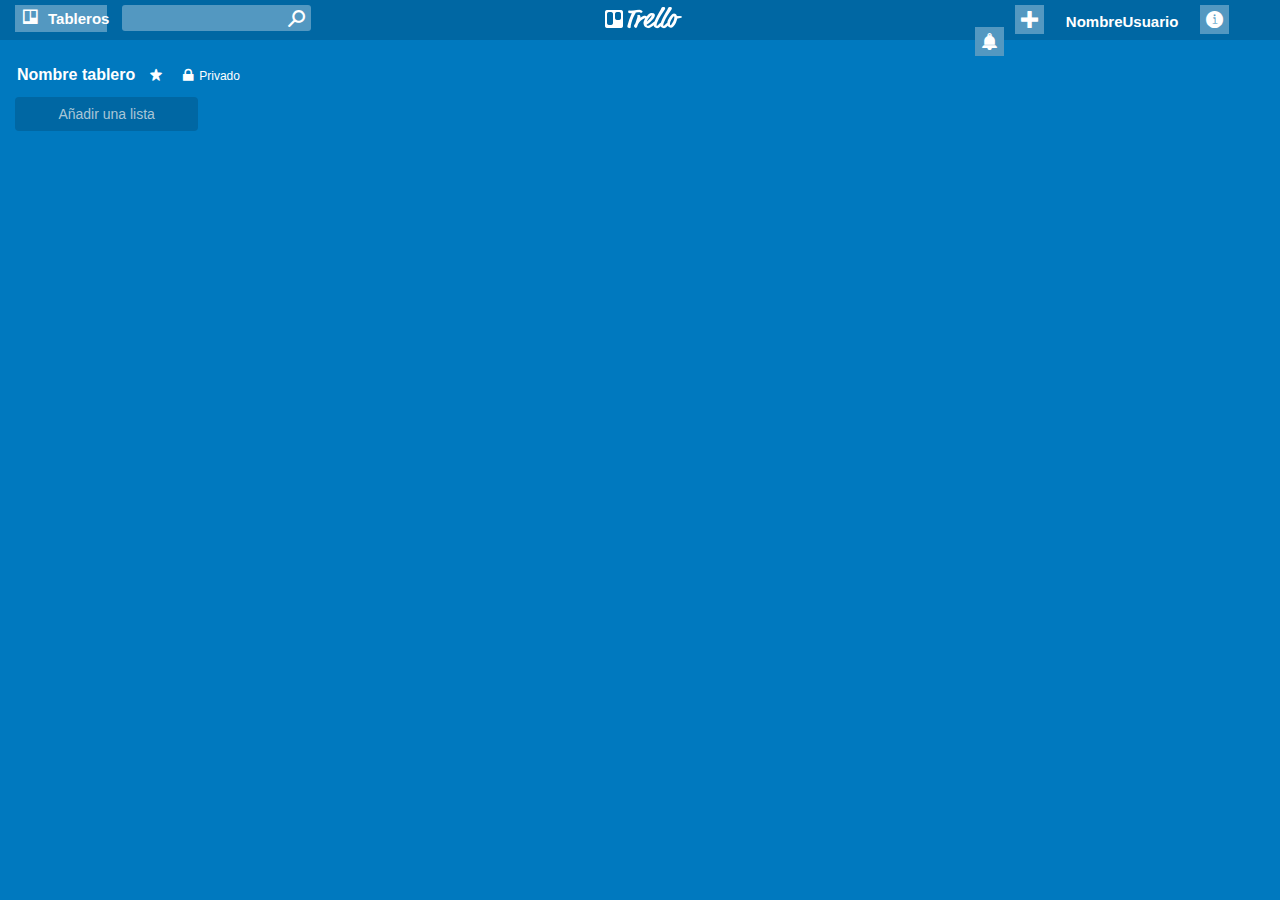
<file: index.html>
<!DOCTYPE html>
<html lang="en">
<head>
	<meta charset="UTF-8">
	<title>Trello</title>
	<meta http-equiv="X-UA-Compatible" content="IE=edge">
	<meta name="viewport" content="width=device-width, initial-scale=1">
	<link rel="shortcut icon" href="img/favicon.ico">
	<link rel="stylesheet" type="text/css" href="fonts/style.css"/>
	<link rel="stylesheet" type="text/css" href="css/bootstrap.css">
	<link rel="stylesheet" type="text/css" href="css/main.css">
</head>
<body>
	<header class="container-fluid fondo">
		<div class="row titulo">
			<div class="col-xs-6 col-sm-6 col-md-6 col-lg-1 tabla">
				<button class="botonTableros"><span class="icon-trello"></span>Tableros</button>
			</div>
			<div class="col-xs-6 col-sm-6 col-md-6 col-lg-4">
				<input type="text" name="search" class="buscador"><span class="icon-search"></span>
			</div>
			<div class="col-xs-0 col-sm-0 col-md-0 col-lg-2">
				<img class="imgtrello img-responsive" alt="Logo de Trello" src="img/trellologo.png">
			</div>
			<div class="col-xs-0 col-sm-0 col-md-0 col-lg-2"></div>
			<div class="col-xs-12 col-sm-12 col-md-12 col-lg-3 topIconos">
				<span class="icon-plus iconosDerecha extremo"></span>
				<button class="botonUsuario">NombreUsuario</button>
				<span class="icon-info iconosDerecha"></span>
				<span class="icon-alarm iconosDerecha"></span>
			</div>
		</div>
		<div class="row">
			<div class="col-xs-12 col-sm-12 col-md-12 col-lg-12 marginTablero">
				<p class="tablero">Nombre tablero<span class="icon-star"></span><p class="privado"><span class="icon-locked"></span>Privado</p></p>
			</div>
		</div>
	</header>
	<section class="container-fluid backcolor">
		<div class="row" id="todasLasListas">
			<div id="contenedorTodo"></div>
			<div class="col-xs-12 col-sm-12 col-md-12 col-lg-2 borrarCol">
				<button type="button" onclick="trello()" class="btn btn-info botonPrimero">Añadir una lista</button>
			</div>
		</div>
	</section>
	<script type='text/javascript' src='js/jquery-3.1.1.min.js'></script>
	<script type="text/javascript" src="js/main.js"></script>
</body>
</html>
</file>
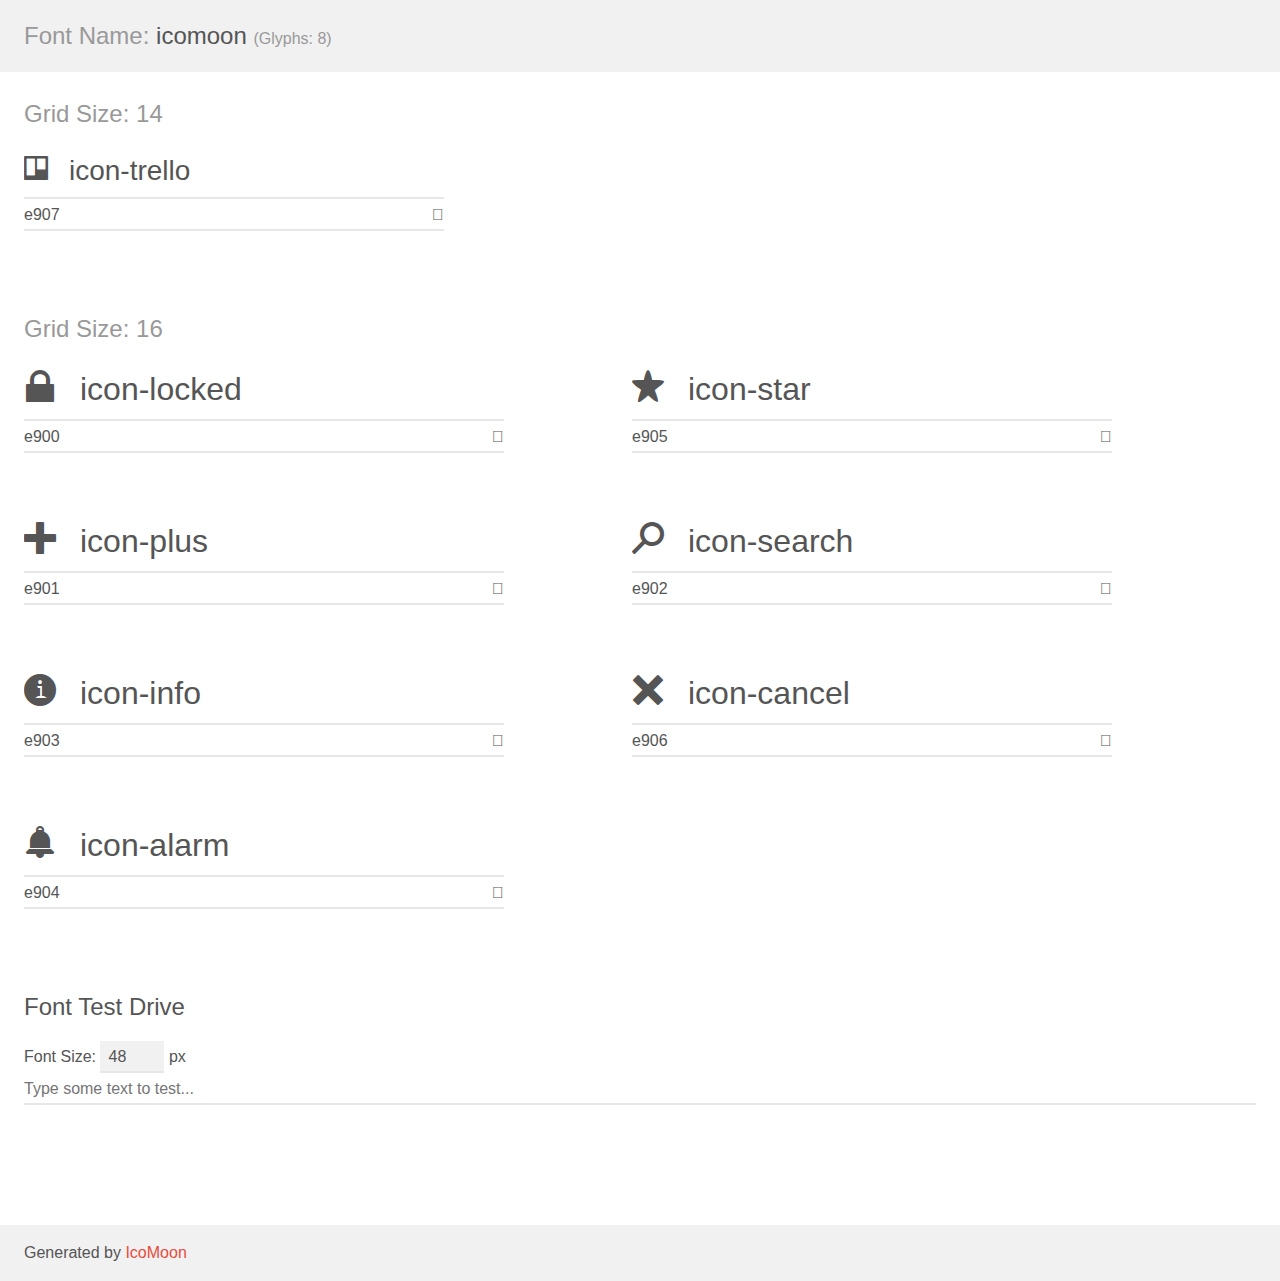
<file: fonts/demo.html>
<!doctype html>
<html>
<head>
    <meta charset="utf-8">
    <title>IcoMoon Demo</title>
    <meta name="description" content="An Icon Font Generated By IcoMoon.io">
    <meta name="viewport" content="width=device-width, initial-scale=1">
    <link rel="stylesheet" href="demo-files/demo.css">
    <link rel="stylesheet" href="style.css"></head>
<body>
    <div class="bgc1 clearfix">
        <h1 class="mhmm mvm"><span class="fgc1">Font Name:</span> icomoon <small class="fgc1">(Glyphs:&nbsp;8)</small></h1>
    </div>
    <div class="clearfix mhl ptl">
        <h1 class="mvm mtn fgc1">Grid Size: 14</h1>
        <div class="glyph fs1">
            <div class="clearfix bshadow0 pbs">
                <span class="icon-trello">
                
                </span>
                <span class="mls"> icon-trello</span>
            </div>
            <fieldset class="fs0 size1of1 clearfix hidden-false">
                <input type="text" readonly value="e907" class="unit size1of2" />
                <input type="text" maxlength="1" readonly value="&#xe907;" class="unitRight size1of2 talign-right" />
            </fieldset>
            <div class="fs0 bshadow0 clearfix hidden-true">
                <span class="unit pvs fgc1">liga: </span>
                <input type="text" readonly value="" class="liga unitRight" />
            </div>
        </div>
    </div>
    <div class="clearfix mhl ptl">
        <h1 class="mvm mtn fgc1">Grid Size: 16</h1>
        <div class="glyph fs2">
            <div class="clearfix bshadow0 pbs">
                <span class="icon-locked">
                
                </span>
                <span class="mls"> icon-locked</span>
            </div>
            <fieldset class="fs0 size1of1 clearfix hidden-false">
                <input type="text" readonly value="e900" class="unit size1of2" />
                <input type="text" maxlength="1" readonly value="&#xe900;" class="unitRight size1of2 talign-right" />
            </fieldset>
            <div class="fs0 bshadow0 clearfix hidden-true">
                <span class="unit pvs fgc1">liga: </span>
                <input type="text" readonly value="" class="liga unitRight" />
            </div>
        </div>
        <div class="glyph fs2">
            <div class="clearfix bshadow0 pbs">
                <span class="icon-star">
                
                </span>
                <span class="mls"> icon-star</span>
            </div>
            <fieldset class="fs0 size1of1 clearfix hidden-false">
                <input type="text" readonly value="e905" class="unit size1of2" />
                <input type="text" maxlength="1" readonly value="&#xe905;" class="unitRight size1of2 talign-right" />
            </fieldset>
            <div class="fs0 bshadow0 clearfix hidden-true">
                <span class="unit pvs fgc1">liga: </span>
                <input type="text" readonly value="" class="liga unitRight" />
            </div>
        </div>
        <div class="glyph fs2">
            <div class="clearfix bshadow0 pbs">
                <span class="icon-plus">
                
                </span>
                <span class="mls"> icon-plus</span>
            </div>
            <fieldset class="fs0 size1of1 clearfix hidden-false">
                <input type="text" readonly value="e901" class="unit size1of2" />
                <input type="text" maxlength="1" readonly value="&#xe901;" class="unitRight size1of2 talign-right" />
            </fieldset>
            <div class="fs0 bshadow0 clearfix hidden-true">
                <span class="unit pvs fgc1">liga: </span>
                <input type="text" readonly value="" class="liga unitRight" />
            </div>
        </div>
        <div class="glyph fs2">
            <div class="clearfix bshadow0 pbs">
                <span class="icon-search">
                
                </span>
                <span class="mls"> icon-search</span>
            </div>
            <fieldset class="fs0 size1of1 clearfix hidden-false">
                <input type="text" readonly value="e902" class="unit size1of2" />
                <input type="text" maxlength="1" readonly value="&#xe902;" class="unitRight size1of2 talign-right" />
            </fieldset>
            <div class="fs0 bshadow0 clearfix hidden-true">
                <span class="unit pvs fgc1">liga: </span>
                <input type="text" readonly value="" class="liga unitRight" />
            </div>
        </div>
        <div class="glyph fs2">
            <div class="clearfix bshadow0 pbs">
                <span class="icon-info">
                
                </span>
                <span class="mls"> icon-info</span>
            </div>
            <fieldset class="fs0 size1of1 clearfix hidden-false">
                <input type="text" readonly value="e903" class="unit size1of2" />
                <input type="text" maxlength="1" readonly value="&#xe903;" class="unitRight size1of2 talign-right" />
            </fieldset>
            <div class="fs0 bshadow0 clearfix hidden-true">
                <span class="unit pvs fgc1">liga: </span>
                <input type="text" readonly value="" class="liga unitRight" />
            </div>
        </div>
        <div class="glyph fs2">
            <div class="clearfix bshadow0 pbs">
                <span class="icon-cancel">
                
                </span>
                <span class="mls"> icon-cancel</span>
            </div>
            <fieldset class="fs0 size1of1 clearfix hidden-false">
                <input type="text" readonly value="e906" class="unit size1of2" />
                <input type="text" maxlength="1" readonly value="&#xe906;" class="unitRight size1of2 talign-right" />
            </fieldset>
            <div class="fs0 bshadow0 clearfix hidden-true">
                <span class="unit pvs fgc1">liga: </span>
                <input type="text" readonly value="" class="liga unitRight" />
            </div>
        </div>
        <div class="glyph fs2">
            <div class="clearfix bshadow0 pbs">
                <span class="icon-alarm">
                
                </span>
                <span class="mls"> icon-alarm</span>
            </div>
            <fieldset class="fs0 size1of1 clearfix hidden-false">
                <input type="text" readonly value="e904" class="unit size1of2" />
                <input type="text" maxlength="1" readonly value="&#xe904;" class="unitRight size1of2 talign-right" />
            </fieldset>
            <div class="fs0 bshadow0 clearfix hidden-true">
                <span class="unit pvs fgc1">liga: </span>
                <input type="text" readonly value="" class="liga unitRight" />
            </div>
        </div>
    </div>

    <!--[if gt IE 8]><!-->
    <div class="mhl clearfix mbl">
        <h1>Font Test Drive</h1>
        <label>
            Font Size: <input id="fontSize" type="number" class="textbox0 mbm"
            min="8" value="48" />
            px
        </label>
        <input id="testText" type="text" class="phl size1of1 mvl"
        placeholder="Type some text to test..." value=""/>
        <div id="testDrive" class="icon-">&nbsp;
        </div>
    </div>
    <!--<![endif]-->
    <div class="bgc1 clearfix">
        <p class="mhl">Generated by <a href="https://icomoon.io/app">IcoMoon</a></p>
    </div>

    <script src="demo-files/demo.js"></script>
</body>
</html>
</file>
<file: fonts/style.css>
@font-face {
  font-family: 'icomoon';
  src:  url('fonts/icomoon.eot?e2bo5p');
  src:  url('fonts/icomoon.eot?e2bo5p#iefix') format('embedded-opentype'),
    url('fonts/icomoon.ttf?e2bo5p') format('truetype'),
    url('fonts/icomoon.woff?e2bo5p') format('woff'),
    url('fonts/icomoon.svg?e2bo5p#icomoon') format('svg');
  font-weight: normal;
  font-style: normal;
}

[class^="icon-"], [class*=" icon-"] {
  /* use !important to prevent issues with browser extensions that change fonts */
  font-family: 'icomoon' !important;
  speak: none;
  font-style: normal;
  font-weight: normal;
  font-variant: normal;
  text-transform: none;
  line-height: 1;

  /* Better Font Rendering =========== */
  -webkit-font-smoothing: antialiased;
  -moz-osx-font-smoothing: grayscale;
}

.icon-trello:before {
  content: "\e907";
}
.icon-locked:before {
  content: "\e900";
}
.icon-star:before {
  content: "\e905";
}
.icon-plus:before {
  content: "\e901";
}
.icon-search:before {
  content: "\e902";
}
.icon-info:before {
  content: "\e903";
}
.icon-cancel:before {
  content: "\e906";
}
.icon-alarm:before {
  content: "\e904";
}
</file>
<file: css/main.css>
.imgtrello{
	margin-top: 2%;
	margin-left: 30%;
}

.titulo{
	background-color: #0067A3;
	height: 40px;
}

.botonPrimero{
	background-color: #0067A3 !important;
	width: 100%;
	height: 50%;
	color: #A9C6D7;
	border-color: transparent;
}

.botonPrimero:hover{
	background-color: #005586;
	color: #ffffff;
	border-color: transparent;
}

.borrar{
    display: none;
}

#textareaLista{
	width: 100%;
	height: 35px;
	margin-left: 0px;
	margin-bottom: 0px;
	margin-top: 0px;
	border-radius: 0px;
}

.botonLista{
	width: 50%;
	height: 35px;
	background-color: #5CB047;
	color: #ffffff;
	font-weight: bold;
	border-color: transparent;
}

.estiloTitulo{
	padding-top: 5%;
	padding-bottom: 5%;
	padding-left: 5%;
	font-size: 12px;
	background-color: #E2E4E6;
	font-weight: bold;
}

.textareaAñadirTarjeta{
	background-color: #ffffff;
	width: 100%;
	height: 30px;
	color: #000000;
	margin-left: -2%;
	margin-top: 3%;
	border: #CDD2D4;
	text-align: left;
	border-radius: 5%;
	font-weight: normal!important;
}

.botonTarjeta{
	width: 100%;
	height: 40px;
	background-color: #5CB047;
	color: #ffffff;
	font-weight: bold;
	border-color: transparent;
}

body{
	background-color: #0079BF;
}

.tablero{
	font-size: 16px;
	color: #ffffff;
	font-weight: bold;
	margin-left: 2px;
	display: inline;
}

.privado{
	display: inline;
	color: #ffffff;
	font-size: 12px;
}

.marginTablero{
	margin-top: 10px;
}

.icon-locked{
	margin-left: 5px;
	margin-right: 5px;
}

.icon-star{
	display: inline;
	font-size: 12px;
	margin-left: 15px;
	margin-right: 15px;
}

.icon-cancel{
	margin-left: 12px;
	color: #E2E4E6;
}

.botonTableros{
	margin-top: 5px;
	font-weight: bold;
	background-color: #5398C1 !important;
	width: 120%;
	color: #ffffff;
	border-color: transparent;
	font-size: 15px;
}

.icon-trello{
	color: #ffffff;
	font-size: 17px;
	margin-right: 10px;
}

input[type=text]:focus {
    width: 100%;
}

.buscador{
	margin-top: 5px;
	background-color: #5398C1 !important;
	color: #ffffff;
	border-color: transparent;
	border-radius: 3px;
}

.icon-search{
	position: absolute;
	font-size: 17px;
	color: #ffffff;
	margin-top: 10px;
	margin-left: -23px;
}

.iconosDerecha{
	width: 30px;
	color: #ffffff;
	font-size: 17px;
	background-color: #5398C1;
	padding: 6px;
	margin-top: 7px;
	margin-right: 10px;
}

.topIconos{
	margin-top: 8px;
}

.botonUsuario{
	margin-bottom: -2px;
	font-weight: bold;
	background-color: transparent;
	color: #ffffff;
	border-color: transparent;
	font-size: 15px;
	margin-right: 10px;
}

.extremo{
	margin-left: 40px;
}

@media screen and (max-width:800px){
	.botonTableros{
		width: 120%;
	}

	.buscador{
		width: 50%;
		margin-top: 45px;
	}

	.icon-search{
		margin-top: 50px;
	}

	.icon-info{
		margin-right: 0px;
	}

	.input[type=text]:focus {
    	width: 0%;
	}

	.titulo{
		height: 120px;
	}
	
	.imgtrello{
		position: absolute;
	}

	.tabla{
		margin-top: 40px;
	}

	.extremo{
		margin-left: 0px;
	}

	#textareaLista{
		margin-top: 25px;
	}

	.distancia{
		margin-top: 20px; 
	}

	.estiloTitulo{
		margin-bottom: 0px;
	}

	.botonPrimero{
		margin-top: 20px;
	}
}
</file>
<file: fonts/demo-files/demo.css>
body {
  padding: 0;
  margin: 0;
  font-family: sans-serif;
  font-size: 1em;
  line-height: 1.5;
  color: #555;
  background: #fff;
}
h1 {
  font-size: 1.5em;
  font-weight: normal;
}
small {
  font-size: .66666667em;
}
a {
  color: #e74c3c;
  text-decoration: none;
}
a:hover, a:focus {
  box-shadow: 0 1px #e74c3c;
}
.bshadow0, input {
  box-shadow: inset 0 -2px #e7e7e7;
}
input:hover {
  box-shadow: inset 0 -2px #ccc;
}
input, fieldset {
  font-family: sans-serif;
  font-size: 1em;
  margin: 0;
  padding: 0;
  border: 0;
}
input {
  color: inherit;
  line-height: 1.5;
  height: 1.5em;
  padding: .25em 0;
}
input:focus {
  outline: none;
  box-shadow: inset 0 -2px #449fdb;
}
.glyph {
  font-size: 16px;
  width: 15em;
  padding-bottom: 1em;
  margin-right: 4em;
  margin-bottom: 1em;
  float: left;
  overflow: hidden;
}
.liga {
  width: 80%;
  width: calc(100% - 2.5em);
}
.talign-right {
  text-align: right;
}
.talign-center {
  text-align: center;
}
.bgc1 {
  background: #f1f1f1;
}
.fgc1 {
  color: #999;
}
.fgc0 {
  color: #000;
}
p {
  margin-top: 1em;
  margin-bottom: 1em;
}
.mvm {
  margin-top: .75em;
  margin-bottom: .75em;
}
.mtn {
  margin-top: 0;
}
.mtl, .mal {
  margin-top: 1.5em;
}
.mbl, .mal {
  margin-bottom: 1.5em;
}
.mal, .mhl {
  margin-left: 1.5em;
  margin-right: 1.5em;
}
.mhmm {
  margin-left: 1em;
  margin-right: 1em;
}
.mls {
  margin-left: .25em;
}
.ptl {
  padding-top: 1.5em;
}
.pbs, .pvs {
  padding-bottom: .25em;
}
.pvs, .pts {
  padding-top: .25em;
}
.unit {
  float: left;
}
.unitRight {
  float: right;
}
.size1of2 {
  width: 50%;
}
.size1of1 {
  width: 100%;
}
.clearfix:before, .clearfix:after {
  content: " ";
  display: table;
}
.clearfix:after {
  clear: both;
}
.hidden-true {
  display: none;
}
.textbox0 {
  width: 3em;
  background: #f1f1f1;
  padding: .25em .5em;
  line-height: 1.5;
  height: 1.5em;
}
#testDrive {
  display: block;
  padding-top: 24px;
  line-height: 1.5;
}
.fs0 {
  font-size: 16px;
}
.fs1 {
  font-size: 28px;
}
.fs2 {
  font-size: 32px;
}
</file>
